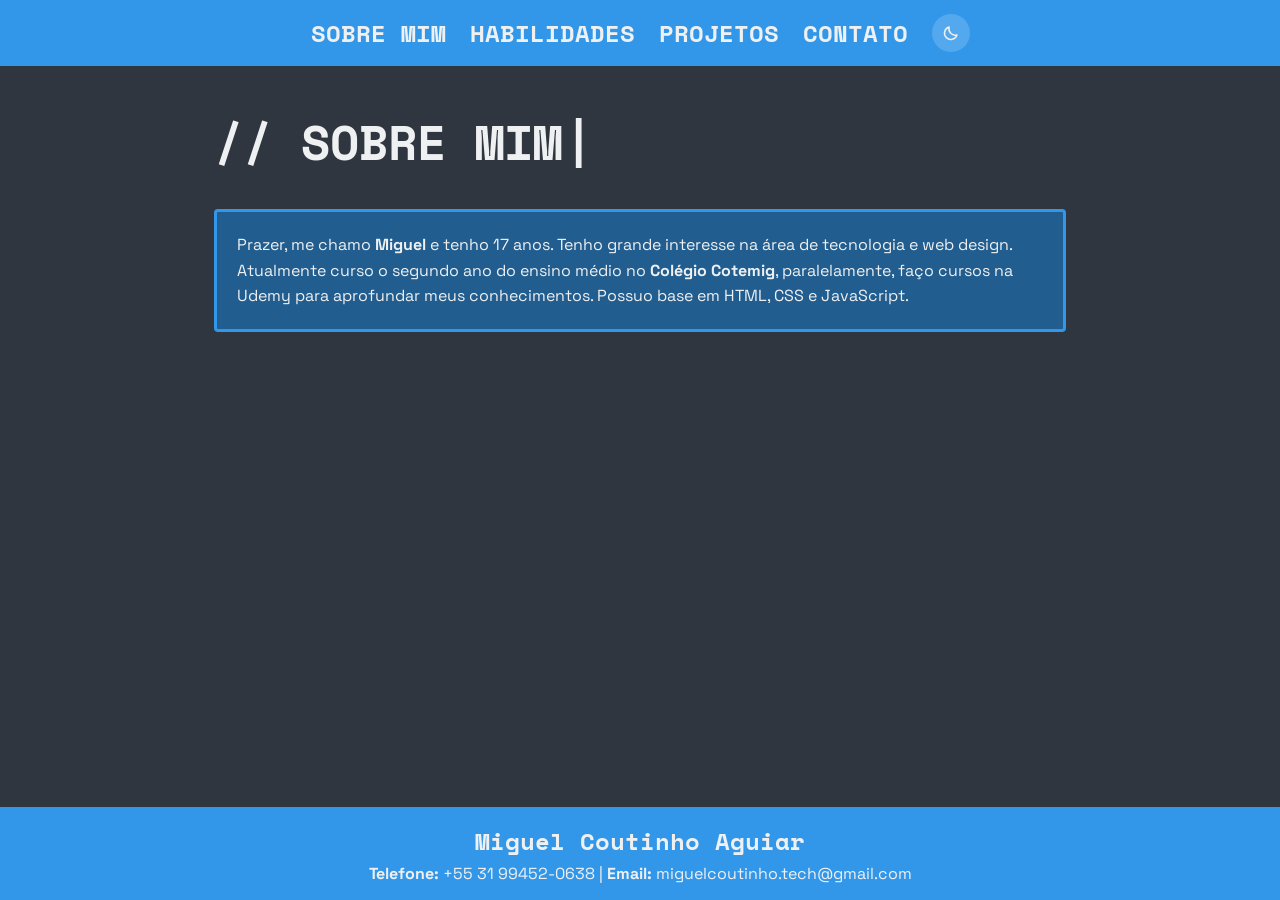
<file: index.html>
<!DOCTYPE html>
<html lang="pt-br">
<head>
    <meta charset="UTF-8">
    <meta name="viewport" content="width=device-width, initial-scale=1.0">
    <title>HOME</title>
    <script>
        (function () {
            if (localStorage.getItem('theme') === 'light') {
                document.documentElement.setAttribute('data-theme', 'light');
            }
        })();
    </script>
    <link rel="stylesheet" href="../styles.css">
    <!-- FONTES DO SITE -->
    <link rel="preconnect" href="https://fonts.googleapis.com">
    <link rel="preconnect" href="https://fonts.gstatic.com" crossorigin>
    <link href="https://fonts.googleapis.com/css2?family=Space+Mono:ital,wght@0,400;0,700;1,400;1,700&display=swap" rel="stylesheet">
    <link rel="preconnect" href="https://fonts.googleapis.com">
    <link rel="preconnect" href="https://fonts.gstatic.com" crossorigin>
    <link href="https://fonts.googleapis.com/css2?family=Space+Grotesk:wght@300..700&family=Space+Mono:ital,wght@0,400;0,700;1,400;1,700&display=swap" rel="stylesheet">
</head>
<body>
     <!-- HEADER -->
     <header class="site-header">
        <nav class="site-nav">
            <a href="sobre_mim.html">SOBRE MIM</a>
            <a href="habilidades.html">HABILIDADES</a>
            <a href="projetos.html">PROJETOS</a>
            <a href="contato.html">CONTATO</a>
        </nav>
        <button id="theme-toggle" class="theme-toggle" aria-label="Alternar modo claro/escuro" type="button">
            <svg class="icon icon-moon" viewBox="0 0 24 24" aria-hidden="true">
                <path d="M20 14.5A8.5 8.5 0 0 1 9.5 4a8.5 8.5 0 1 0 10.5 10.5Z"/>
            </svg>
            <svg class="icon icon-sun" viewBox="0 0 24 24" aria-hidden="true">
                <circle cx="12" cy="12" r="4.5"/>
                <path d="M12 2v2.5M12 19.5V22M4.4 4.4l1.8 1.8M17.8 17.8l1.8 1.8M2 12h2.5M19.5 12H22M4.4 19.6l1.8-1.8M17.8 6.2l1.8-1.8"/>
            </svg>
        </button>
     </header>

     <main class="site-main">
        <div class="page-container">
            <h1 class="page-title">// SOBRE MIM</h1>
            <div class="about-grid reveal">
                <p class="about-text">Prazer, me chamo <strong>Miguel</strong> e tenho 17 anos.
                    Tenho grande interesse na área de tecnologia e web design.
                    Atualmente curso o segundo ano do ensino médio no <strong>Colégio Cotemig</strong>,
                    paralelamente, faço cursos na Udemy para aprofundar meus conhecimentos.
                    Possuo base em HTML, CSS e JavaScript.</p>
            </div>
        </div>
     </main>

     <!-- FOOTER -->
     <footer class="site-footer">
        <p class="footer-name">Miguel Coutinho Aguiar</p>
        <p class="footer-contact"> <strong>Telefone:</strong> +55 31 99452-0638 | <strong>Email:</strong> miguelcoutinho.tech@gmail.com</p>
     </footer>
    <script src="../script.js"></script>
</body>
</html>
</file>
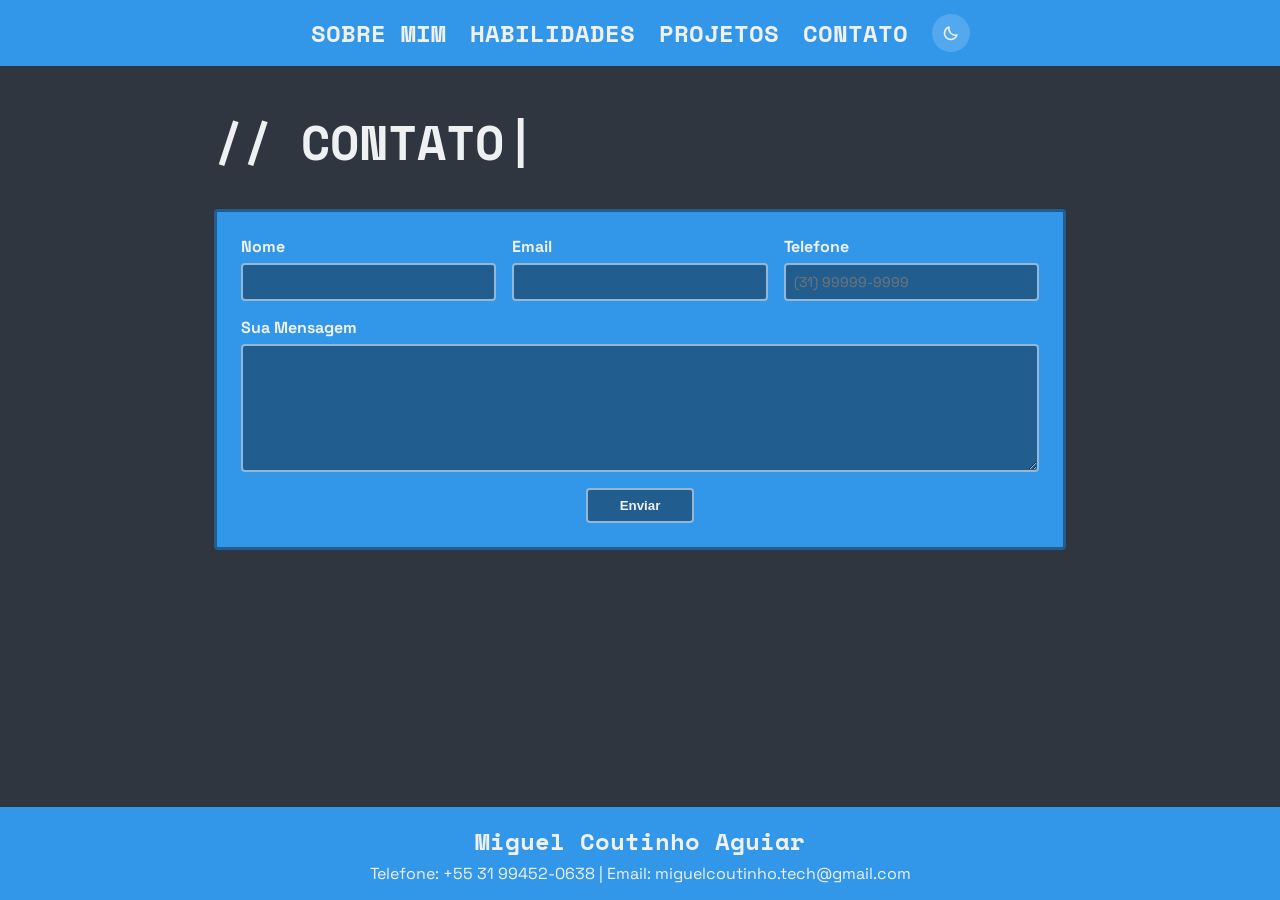
<file: contato.html>
<!DOCTYPE html>
<html lang="pt-br">
<head>
    <meta charset="UTF-8">
    <meta name="viewport" content="width=device-width, initial-scale=1.0">
    <title>CONTATO</title>
    <script>
        (function () {
            if (localStorage.getItem('theme') === 'light') {
                document.documentElement.setAttribute('data-theme', 'light');
            }
        })();
    </script>
    <link rel="stylesheet" href="../styles.css">
    <!-- FONTES DO SITE -->
    <link rel="preconnect" href="https://fonts.googleapis.com">
    <link rel="preconnect" href="https://fonts.gstatic.com" crossorigin>
    <link href="https://fonts.googleapis.com/css2?family=Space+Mono:ital,wght@0,400;0,700;1,400;1,700&display=swap" rel="stylesheet">
    <link rel="preconnect" href="https://fonts.googleapis.com">
    <link rel="preconnect" href="https://fonts.gstatic.com" crossorigin>
    <link href="https://fonts.googleapis.com/css2?family=Space+Grotesk:wght@300..700&family=Space+Mono:ital,wght@0,400;0,700;1,400;1,700&display=swap" rel="stylesheet">
</head>
<body>
     <!-- HEADER -->
     <header class="site-header">
        <nav class="site-nav">
            <a href="sobre_mim.html">SOBRE MIM</a>
            <a href="habilidades.html">HABILIDADES</a>
            <a href="projetos.html">PROJETOS</a>
            <a href="contato.html">CONTATO</a>
        </nav>
        <button id="theme-toggle" class="theme-toggle" aria-label="Alternar modo claro/escuro" type="button">
            <svg class="icon icon-moon" viewBox="0 0 24 24" aria-hidden="true">
                <path d="M20 14.5A8.5 8.5 0 0 1 9.5 4a8.5 8.5 0 1 0 10.5 10.5Z"/>
            </svg>
            <svg class="icon icon-sun" viewBox="0 0 24 24" aria-hidden="true">
                <circle cx="12" cy="12" r="4.5"/>
                <path d="M12 2v2.5M12 19.5V22M4.4 4.4l1.8 1.8M17.8 17.8l1.8 1.8M2 12h2.5M19.5 12H22M4.4 19.6l1.8-1.8M17.8 6.2l1.8-1.8"/>
            </svg>
        </button>
     </header>

     <main class="site-main">
        <div class="page-container">
            <h1 class="page-title">// CONTATO</h1>
            <form class="contact-form reveal">
                <div class="form-row">
                    <div class="form-field">
                        <label for="nome">Nome</label>
                        <input type="text" id="nome" name="nome">
                    </div>
                    <div class="form-field">
                        <label for="email">Email</label>
                        <input type="email" id="email" name="email">
                    </div>
                    <div class="form-field">
                        <label for="telefone">Telefone</label>
                        <input type="tel" id="telefone" name="telefone" placeholder="(31) 99999-9999">
                    </div>
                </div>
                <div class="form-field">
                    <label for="mensagem">Sua Mensagem</label>
                    <textarea id="mensagem" name="mensagem" rows="6"></textarea>
                </div>
                <button type="submit" class="submit-btn">Enviar</button>
            </form>
        </div>

        <div class="modal-overlay" id="modal-overlay">
            <div class="modal-box">
                <p>Mensagem enviada com sucesso!</p>
                <button type="button" class="modal-close" id="modal-close">Fechar</button>
            </div>
        </div>
     </main>

     <!-- FOOTER -->
     <footer class="site-footer">
        <p class="footer-name">Miguel Coutinho Aguiar</p>
        <p class="footer-contact">Telefone: +55 31 99452-0638 | Email: miguelcoutinho.tech@gmail.com</p>
     </footer>
    <script src="../script.js"></script>
</body>
</html>
</file>
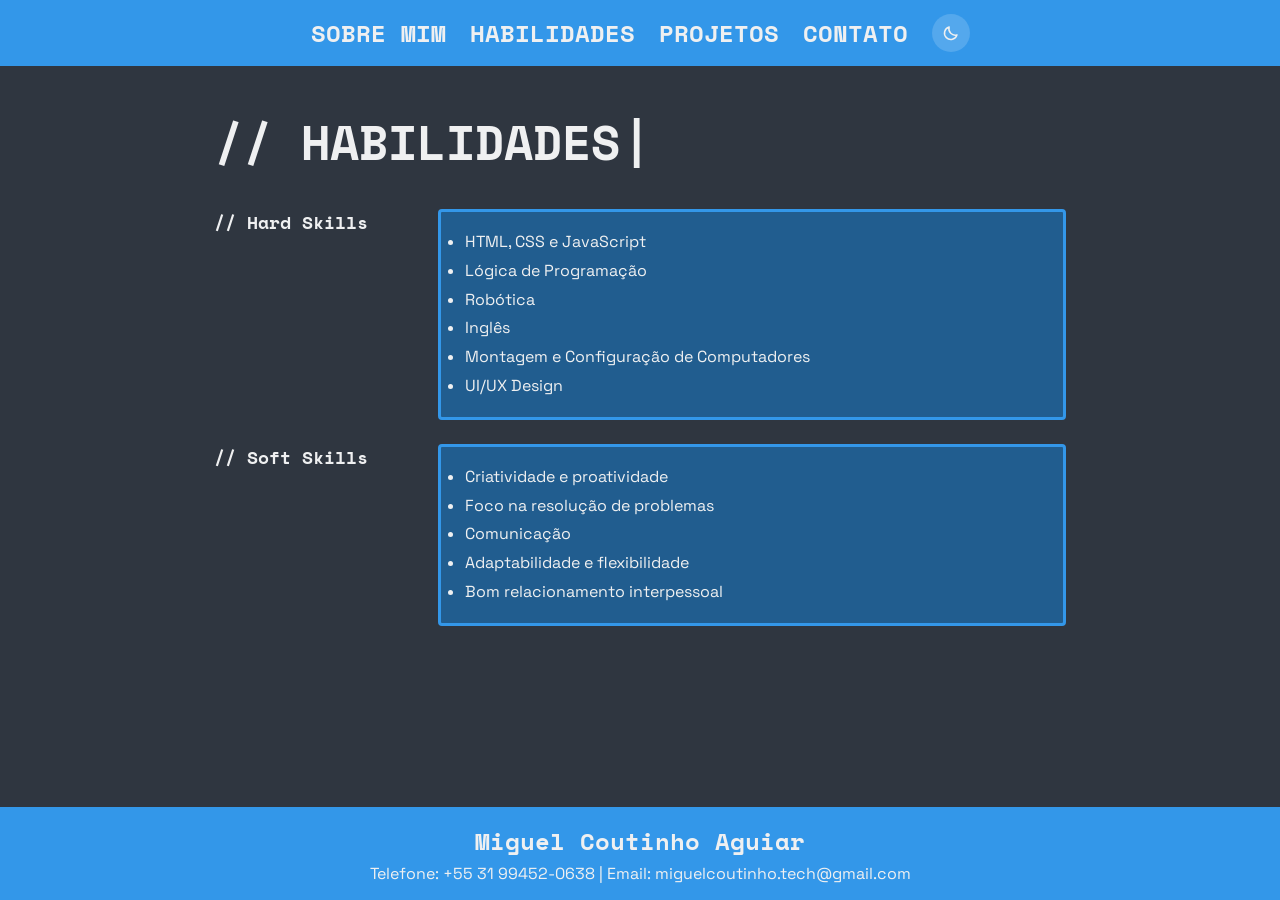
<file: habilidades.html>
<!DOCTYPE html>
<html lang="pt-br">
<head>
    <meta charset="UTF-8">
    <meta name="viewport" content="width=device-width, initial-scale=1.0">
    <title>HABILIDADES</title>
    <script>
        (function () {
            if (localStorage.getItem('theme') === 'light') {
                document.documentElement.setAttribute('data-theme', 'light');
            }
        })();
    </script>
    <link rel="stylesheet" href="../styles.css">
    <!-- FONTES DO SITE -->
    <link rel="preconnect" href="https://fonts.googleapis.com">
    <link rel="preconnect" href="https://fonts.gstatic.com" crossorigin>
    <link href="https://fonts.googleapis.com/css2?family=Space+Mono:ital,wght@0,400;0,700;1,400;1,700&display=swap" rel="stylesheet">
    <link rel="preconnect" href="https://fonts.googleapis.com">
    <link rel="preconnect" href="https://fonts.gstatic.com" crossorigin>
    <link href="https://fonts.googleapis.com/css2?family=Space+Grotesk:wght@300..700&family=Space+Mono:ital,wght@0,400;0,700;1,400;1,700&display=swap" rel="stylesheet">
</head>
<body>
     <!-- HEADER -->
     <header class="site-header">
        <nav class="site-nav">
            <a href="sobre_mim.html">SOBRE MIM</a>
            <a href="habilidades.html">HABILIDADES</a>
            <a href="projetos.html">PROJETOS</a>
            <a href="contato.html">CONTATO</a>
        </nav>
        <button id="theme-toggle" class="theme-toggle" aria-label="Alternar modo claro/escuro" type="button">
            <svg class="icon icon-moon" viewBox="0 0 24 24" aria-hidden="true">
                <path d="M20 14.5A8.5 8.5 0 0 1 9.5 4a8.5 8.5 0 1 0 10.5 10.5Z"/>
            </svg>
            <svg class="icon icon-sun" viewBox="0 0 24 24" aria-hidden="true">
                <circle cx="12" cy="12" r="4.5"/>
                <path d="M12 2v2.5M12 19.5V22M4.4 4.4l1.8 1.8M17.8 17.8l1.8 1.8M2 12h2.5M19.5 12H22M4.4 19.6l1.8-1.8M17.8 6.2l1.8-1.8"/>
            </svg>
        </button>
     </header>

     <main class="site-main">
        <div class="page-container">
            <h1 class="page-title">// HABILIDADES</h1>

            <div class="skills-row reveal">
                <h2 class="skills-label">// Hard Skills</h2>
                <ul class="skills-box">
                    <li>HTML, CSS e JavaScript</li>
                    <li>Lógica de Programação</li>
                    <li>Robótica</li>
                    <li>Inglês</li>
                    <li>Montagem e Configuração de Computadores</li>
                    <li>UI/UX Design</li>
                </ul>
            </div>

            <div class="skills-row reveal">
                <h2 class="skills-label">// Soft Skills</h2>
                <ul class="skills-box">
                    <li>Criatividade e proatividade</li>
                    <li>Foco na resolução de problemas</li>
                    <li>Comunicação</li>
                    <li>Adaptabilidade e flexibilidade</li>
                    <li>Bom relacionamento interpessoal</li>
                </ul>
            </div>
        </div>
     </main>

     <!-- FOOTER -->
     <footer class="site-footer">
        <p class="footer-name">Miguel Coutinho Aguiar</p>
        <p class="footer-contact">Telefone: +55 31 99452-0638 | Email: miguelcoutinho.tech@gmail.com</p>
     </footer>
    <script src="../script.js"></script>
</body>
</html>
</file>
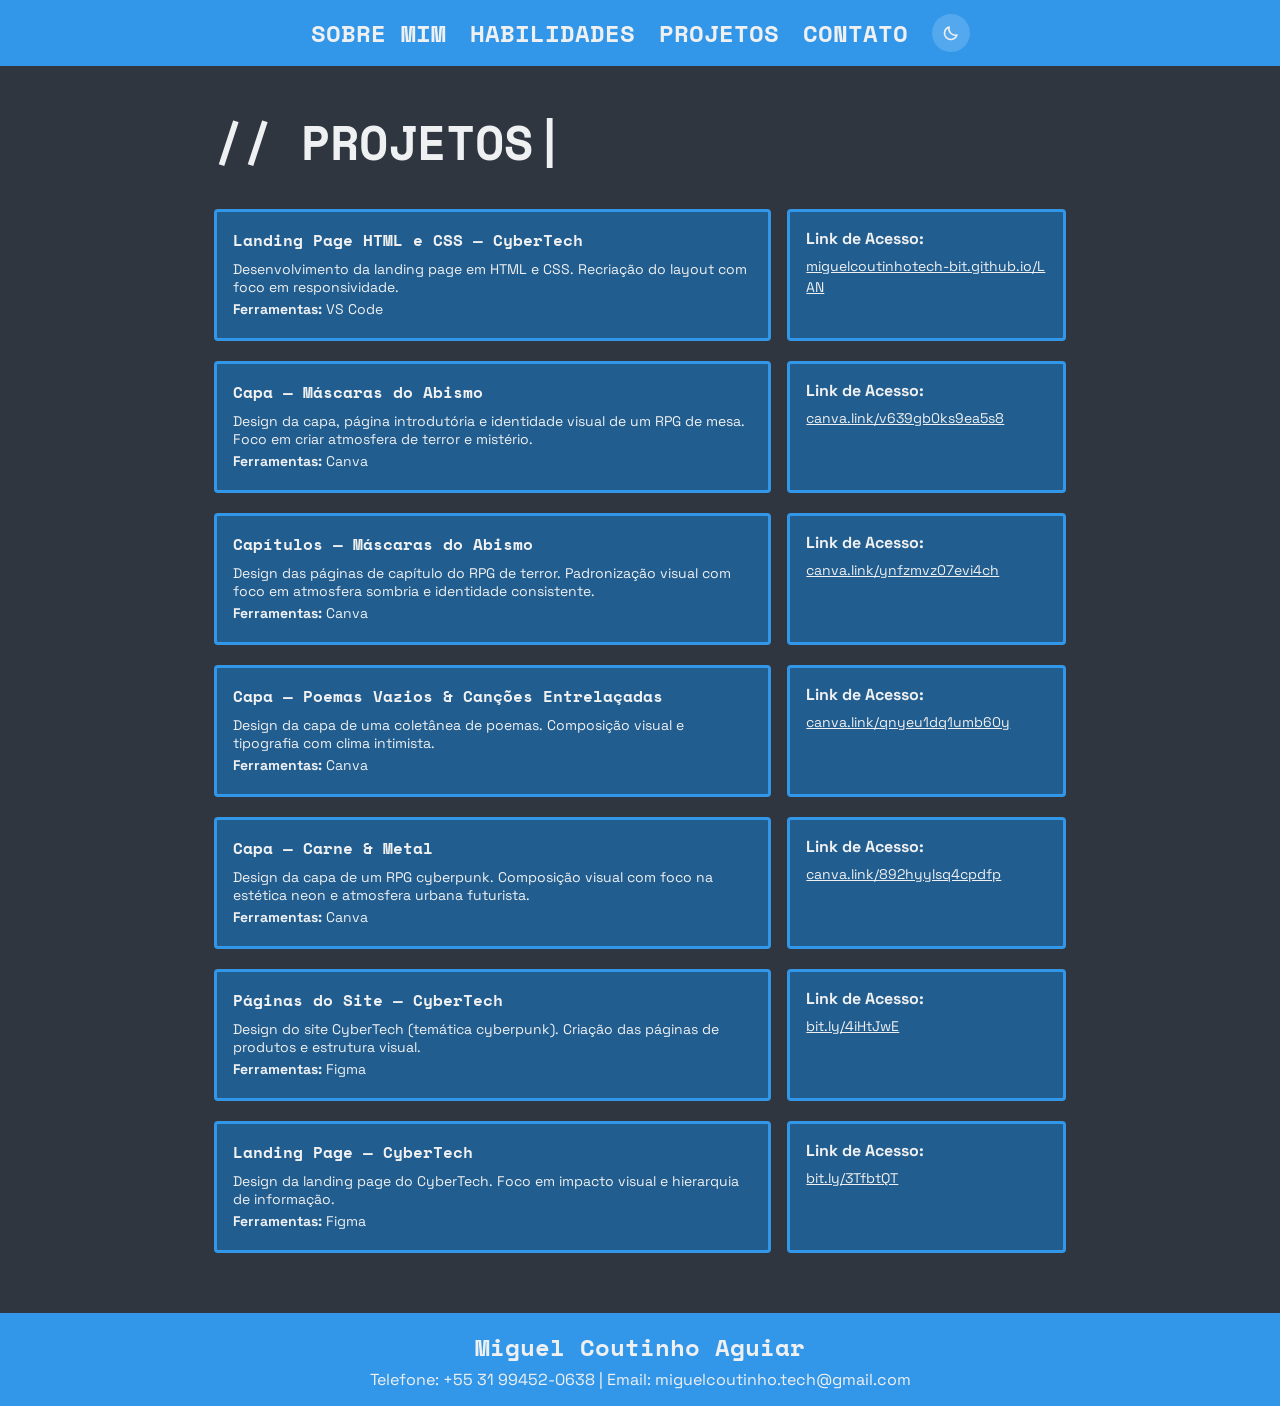
<file: projetos.html>
<!DOCTYPE html>
<html lang="pt-br">
<head>
    <meta charset="UTF-8">
    <meta name="viewport" content="width=device-width, initial-scale=1.0">
    <title>PROJETOS</title>
    <script>
        (function () {
            if (localStorage.getItem('theme') === 'light') {
                document.documentElement.setAttribute('data-theme', 'light');
            }
        })();
    </script>
    <link rel="stylesheet" href="../styles.css">
    <!-- FONTES DO SITE -->
    <link rel="preconnect" href="https://fonts.googleapis.com">
    <link rel="preconnect" href="https://fonts.gstatic.com" crossorigin>
    <link href="https://fonts.googleapis.com/css2?family=Space+Mono:ital,wght@0,400;0,700;1,400;1,700&display=swap" rel="stylesheet">
    <link rel="preconnect" href="https://fonts.googleapis.com">
    <link rel="preconnect" href="https://fonts.gstatic.com" crossorigin>
    <link href="https://fonts.googleapis.com/css2?family=Space+Grotesk:wght@300..700&family=Space+Mono:ital,wght@0,400;0,700;1,400;1,700&display=swap" rel="stylesheet">
</head>
<body>
     <!-- HEADER -->
     <header class="site-header">
        <nav class="site-nav">
            <a href="sobre_mim.html">SOBRE MIM</a>
            <a href="habilidades.html">HABILIDADES</a>
            <a href="projetos.html">PROJETOS</a>
            <a href="contato.html">CONTATO</a>
        </nav>
        <button id="theme-toggle" class="theme-toggle" aria-label="Alternar modo claro/escuro" type="button">
            <svg class="icon icon-moon" viewBox="0 0 24 24" aria-hidden="true">
                <path d="M20 14.5A8.5 8.5 0 0 1 9.5 4a8.5 8.5 0 1 0 10.5 10.5Z"/>
            </svg>
            <svg class="icon icon-sun" viewBox="0 0 24 24" aria-hidden="true">
                <circle cx="12" cy="12" r="4.5"/>
                <path d="M12 2v2.5M12 19.5V22M4.4 4.4l1.8 1.8M17.8 17.8l1.8 1.8M2 12h2.5M19.5 12H22M4.4 19.6l1.8-1.8M17.8 6.2l1.8-1.8"/>
            </svg>
        </button>
     </header>

     <main class="site-main">
        <div class="page-container">
            <h1 class="page-title">// PROJETOS</h1>

            <article class="project-card reveal">
                <div class="project-info">
                    <h2 class="project-title">Landing Page HTML e CSS — CyberTech</h2>
                    <p>Desenvolvimento da landing page em HTML e CSS. Recriação do layout com foco em responsividade.</p>
                    <p><strong>Ferramentas:</strong> VS Code</p>
                </div>
                <div class="project-link">
                    <p class="link-label">Link de Acesso:</p>
                    <a href="https://miguelcoutinhotech-bit.github.io/LAN" target="_blank" rel="noopener">miguelcoutinhotech-bit.github.io/LAN</a>
                </div>
            </article>

            <article class="project-card reveal">
                <div class="project-info">
                    <h2 class="project-title">Capa — Máscaras do Abismo</h2>
                    <p>Design da capa, página introdutória e identidade visual de um RPG de mesa. Foco em criar atmosfera de terror e mistério.</p>
                    <p><strong>Ferramentas:</strong> Canva</p>
                </div>
                <div class="project-link">
                    <p class="link-label">Link de Acesso:</p>
                    <a href="https://canva.link/v639gb0ks9ea5s8" target="_blank" rel="noopener">canva.link/v639gb0ks9ea5s8</a>
                </div>
            </article>

            <article class="project-card reveal">
                <div class="project-info">
                    <h2 class="project-title">Capítulos — Máscaras do Abismo</h2>
                    <p>Design das páginas de capítulo do RPG de terror. Padronização visual com foco em atmosfera sombria e identidade consistente.</p>
                    <p><strong>Ferramentas:</strong> Canva</p>
                </div>
                <div class="project-link">
                    <p class="link-label">Link de Acesso:</p>
                    <a href="https://canva.link/ynfzmvz07evi4ch" target="_blank" rel="noopener">canva.link/ynfzmvz07evi4ch</a>
                </div>
            </article>

            <article class="project-card reveal">
                <div class="project-info">
                    <h2 class="project-title">Capa — Poemas Vazios &amp; Canções Entrelaçadas</h2>
                    <p>Design da capa de uma coletânea de poemas. Composição visual e tipografia com clima intimista.</p>
                    <p><strong>Ferramentas:</strong> Canva</p>
                </div>
                <div class="project-link">
                    <p class="link-label">Link de Acesso:</p>
                    <a href="https://canva.link/qnyeu1dq1umb60y" target="_blank" rel="noopener">canva.link/qnyeu1dq1umb60y</a>
                </div>
            </article>

            <article class="project-card reveal">
                <div class="project-info">
                    <h2 class="project-title">Capa — Carne &amp; Metal</h2>
                    <p>Design da capa de um RPG cyberpunk. Composição visual com foco na estética neon e atmosfera urbana futurista.</p>
                    <p><strong>Ferramentas:</strong> Canva</p>
                </div>
                <div class="project-link">
                    <p class="link-label">Link de Acesso:</p>
                    <a href="https://canva.link/892hyylsq4cpdfp" target="_blank" rel="noopener">canva.link/892hyylsq4cpdfp</a>
                </div>
            </article>

            <article class="project-card reveal">
                <div class="project-info">
                    <h2 class="project-title">Páginas do Site — CyberTech</h2>
                    <p>Design do site CyberTech (temática cyberpunk). Criação das páginas de produtos e estrutura visual.</p>
                    <p><strong>Ferramentas:</strong> Figma</p>
                </div>
                <div class="project-link">
                    <p class="link-label">Link de Acesso:</p>
                    <a href="https://bit.ly/4iHtJwE" target="_blank" rel="noopener">bit.ly/4iHtJwE</a>
                </div>
            </article>

            <article class="project-card reveal">
                <div class="project-info">
                    <h2 class="project-title">Landing Page — CyberTech</h2>
                    <p>Design da landing page do CyberTech. Foco em impacto visual e hierarquia de informação.</p>
                    <p><strong>Ferramentas:</strong> Figma</p>
                </div>
                <div class="project-link">
                    <p class="link-label">Link de Acesso:</p>
                    <a href="https://bit.ly/3TfbtQT" target="_blank" rel="noopener">bit.ly/3TfbtQT</a>
                </div>
            </article>
        </div>
     </main>

     <!-- FOOTER -->
     <footer class="site-footer">
        <p class="footer-name">Miguel Coutinho Aguiar</p>
        <p class="footer-contact">Telefone: +55 31 99452-0638 | Email: miguelcoutinho.tech@gmail.com</p>
     </footer>
    <script src="../script.js"></script>
</body>
</html>
</file>
<file: styles.css>
:root {
    /* ========CONFIGURAÇÃO DE CORES======== */
     /* ====MODO BRANCO==== */
    --textBRANCO: #0e0f10;
    --backgroundBRANCO: #bec5cf;
    --primaryBRANCO: #294b6a;
    --secundaryBRANCO: #6eabde;
    --accentBRANCO: #1579cb;
      /* ====MODO ESCURO==== */
     --textESCURO: #EFF0F1;
     --backgroundESCURO: #2F3640;
     --primaryESCURO: #93b7d5;
     --secundaryESCURO: #215D8F;
     --accentESCURO: #3397e9;

    /* ====VARIÁVEIS ATIVAS (padrão = modo escuro)==== */
    --text: var(--textESCURO);
    --background: var(--backgroundESCURO);
    --primary: var(--primaryESCURO);
    --secundary: var(--secundaryESCURO);
    --accent: var(--accentESCURO);

    /* ========TIPOGRAFIA======== */
     /* ====FONTE DOS ESTILOS==== */
    --font_heading1: "Space Mono", monospace;
    --font_heading2: "Space Mono", monospace;
    --font_body: "Space Grotesk", sans-serif;
     /* ====TAMANHO DOS ESTILOS==== */
    --size_heading1: 64px;
    --size_heading2: 48px;
    --size_body: 16px;
}

/* ====MODO CLARO ATIVADO VIA data-theme="light"==== */
html[data-theme="light"] {
    --text: var(--textBRANCO);
    --background: var(--backgroundBRANCO);
    --primary: var(--primaryBRANCO);
    --secundary: var(--secundaryBRANCO);
    --accent: var(--accentBRANCO);
}

/* ========CONFIGURAÇÃO BASE DO WEBSITE======== */
* {
    box-sizing: border-box;
}

html, body {
    height: 100%;
}

body {
    margin: 0;
    min-height: 100vh;
    display: flex;
    flex-direction: column;
    background-color: var(--background);
    color: var(--text);
    font-family: var(--font_body);
    font-size: var(--size_body);
    transition: background-color 0.25s ease, color 0.25s ease;
}

.site-main {
    flex: 1 1 auto;
}

a {
    color: inherit;
}

/* ========HEADER======== */
.site-header {
    background-color: var(--accent);
    display: flex;
    align-items: center;
    justify-content: center;
    gap: 24px;
    padding: 14px 16px;
    flex-wrap: wrap;
}

.site-nav {
    display: flex;
    gap: 24px;
    flex-wrap: wrap;
    justify-content: center;
}

.site-nav a {
    text-decoration: none;
    color: var(--textESCURO);
    font-family: var(--font_heading2);
    font-weight: bold;
    font-size: 24px;
}

.site-nav a:hover {
    text-decoration: underline;
}

.theme-toggle {
    display: flex;
    align-items: center;
    justify-content: center;
    width: 38px;
    height: 38px;
    background-color: rgba(255, 255, 255, 0.16);
    border: none;
    border-radius: 50%;
    color: var(--textESCURO);
    cursor: pointer;
    padding: 0;
    transition: background-color 0.2s ease, transform 0.15s ease;
}

.theme-toggle:hover {
    background-color: rgba(255, 255, 255, 0.3);
}

.theme-toggle:active {
    transform: scale(0.9);
}

.theme-toggle .icon {
    width: 18px;
    height: 18px;
    stroke: var(--textESCURO);
    fill: none;
    stroke-width: 2;
    stroke-linecap: round;
    stroke-linejoin: round;
}

.theme-toggle .icon-sun {
    display: none;
}

html[data-theme="light"] .theme-toggle .icon-moon {
    display: none;
}

html[data-theme="light"] .theme-toggle .icon-sun {
    display: block;
}

/* ========CONTAINER DE PÁGINA (título comum)======== */
.page-container {
    max-width: 900px;
    margin: 0 auto;
    padding: 40px 24px;
}

.page-title {
    font-family: var(--font_heading1);
    font-size: var(--size_heading2);
    margin: 0 0 32px;
}

.page-title.typing::after {
    content: "|";
    margin-left: 2px;
    animation: blink 0.8s steps(1) infinite;
}

@keyframes blink {
    50% { opacity: 0; }
}

/* ========PÁGINA "SOBRE MIM"======== */
.about-grid {
    display: grid;
    grid-template-columns: 1fr;
}

.about-text {
    background-color: var(--secundary);
    border: 3px solid var(--accent);
    border-radius: 4px;
    padding: 20px;
    line-height: 1.6;
    margin: 0;
}

.about-text strong {
    color: var(--textESCURO);
}

/* ========PÁGINA "HABILIDADES"======== */
.skills-row {
    display: grid;
    grid-template-columns: 200px 1fr;
    gap: 24px;
    margin-bottom: 24px;
    align-items: start;
}

.skills-label {
    font-family: var(--font_heading2);
    font-size: 18px;
    margin: 0;
}

.skills-box {
    background-color: var(--secundary);
    border: 3px solid var(--accent);
    border-radius: 4px;
    margin: 0;
    padding: 16px 24px;
    line-height: 1.8;
}

@media (max-width: 560px) {
    .skills-row {
        grid-template-columns: 1fr;
    }
}

/* ========PÁGINA "PROJETOS"======== */
.project-card {
    display: grid;
    grid-template-columns: 2fr 1fr;
    gap: 16px;
    margin-bottom: 20px;
}

.project-info,
.project-link {
    background-color: var(--secundary);
    border: 3px solid var(--accent);
    border-radius: 4px;
    padding: 16px;
}

.project-title {
    margin: 0 0 8px;
    font-family: var(--font_heading2);
    font-size: 16px;
}

.project-info p {
    margin: 4px 0;
    font-size: 14px;
}

.project-link .link-label {
    margin: 0 0 6px;
    font-weight: bold;
}

.project-link a {
    font-size: 14px;
    word-break: break-all;
}

@media (max-width: 700px) {
    .project-card {
        grid-template-columns: 1fr;
    }
}

/* ========PÁGINA "CONTATO"======== */
.contact-form {
    display: flex;
    flex-direction: column;
    gap: 16px;
    background-color: var(--accent);
    border: 3px solid var(--secundary);
    border-radius: 4px;
    padding: 24px;
}

.form-row {
    display: grid;
    grid-template-columns: 1fr 1fr 1fr;
    gap: 16px;
}

.form-field {
    display: flex;
    flex-direction: column;
    gap: 6px;
}

.form-field label {
    font-weight: bold;
    color: var(--textESCURO);
}

.form-field input,
.form-field textarea {
    background-color: var(--secundary);
    border: 2px solid var(--primary);
    border-radius: 4px;
    padding: 8px;
    font-family: var(--font_body);
    font-size: 14px;
    color: var(--textESCURO);
    resize: vertical;
}

.submit-btn {
    align-self: center;
    background-color: var(--secundary);
    border: 2px solid var(--primary);
    border-radius: 4px;
    padding: 8px 32px;
    font-weight: bold;
    color: var(--textESCURO);
    cursor: pointer;
}

@media (max-width: 700px) {
    .form-row {
        grid-template-columns: 1fr;
    }
}

/* ========MODAL DE CONFIRMAÇÃO======== */
.modal-overlay {
    position: fixed;
    inset: 0;
    display: none;
    align-items: center;
    justify-content: center;
    background-color: rgba(0, 0, 0, 0.6);
    z-index: 10;
}

.modal-overlay.show {
    display: flex;
}

.modal-box {
    background-color: var(--secundary);
    border: 3px solid var(--accent);
    border-radius: 4px;
    padding: 24px 32px;
    max-width: 320px;
    text-align: center;
}

.modal-box p {
    margin: 0 0 16px;
    color: var(--textESCURO);
}

.modal-close {
    background-color: var(--accent);
    border: none;
    border-radius: 4px;
    padding: 8px 24px;
    color: var(--textESCURO);
    font-weight: bold;
    cursor: pointer;
}

/* ========ANIMAÇÃO AO ROLAR (SCROLL REVEAL)======== */
.reveal {
    opacity: 0;
    transform: translateY(20px);
    transition: opacity 0.6s ease, transform 0.6s ease;
}

.reveal.visible {
    opacity: 1;
    transform: translateY(0);
}

/* ========FOOTER======== */
.site-footer {
    background-color: var(--accent);
    color: var(--textESCURO);
    text-align: center;
    padding: 16px;
}

.site-footer .footer-name {
    margin: 0 0 4px;
    font-family: var(--font_heading2);
    font-weight: bold;
     font-size: 24px;
}

.site-footer .footer-contact {
    margin: 0;
    font-size: 16px;
}
</file>
